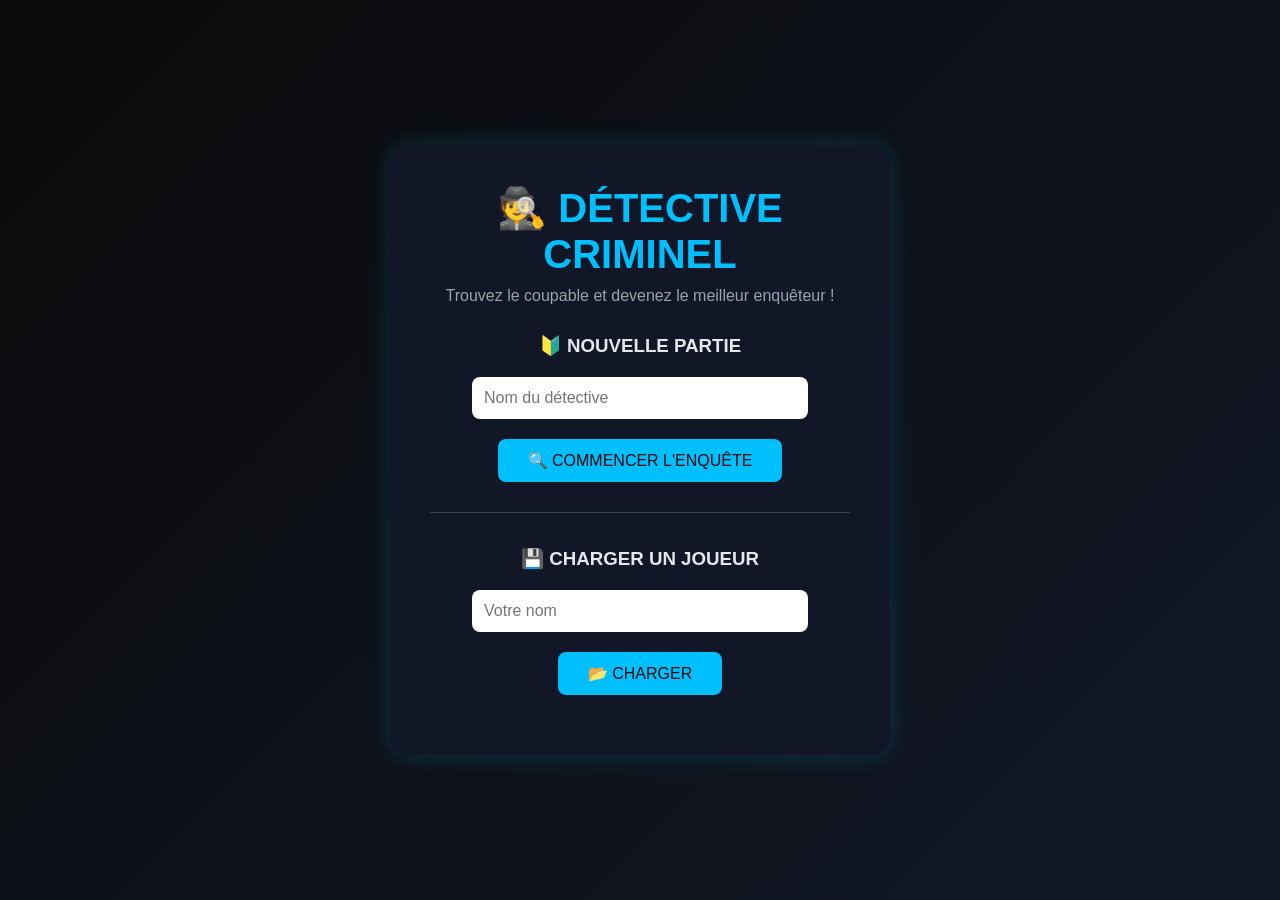
<file: target/detective-game/WEB-INF/views/index.html>
<!DOCTYPE html>
<html xmlns:th="http://www.thymeleaf.org">
<head>
    <meta charset="UTF-8">
    <title>Détective Criminel</title>

    <style>
        /* RESET */
        * {
            margin: 0;
            padding: 0;
            box-sizing: border-box;
        }

        body {
            font-family: Arial, sans-serif;
            background: linear-gradient(135deg, #0A0A0A, #111827);
            color: #E5E7EB;
            min-height: 100vh;
            display: flex;
            justify-content: center;
            align-items: center;
        }

        /* CONTAINER */
        .container {
            max-width: 500px;
            width: 90%;
            padding: 40px;
            background: rgba(17, 24, 39, 0.95);
            border-radius: 20px;
            box-shadow: 0 0 25px rgba(0,191,255,0.2);
            text-align: center;
        }

        h1 {
            color: #00BFFF;
            font-size: 2.5em;
            margin-bottom: 10px;
        }

        h3 {
            color: #E5E7EB;
            margin: 15px 0 10px;
        }

        .subtitle {
            margin-bottom: 30px;
            color: #9CA3AF;
        }

        .section {
            border-top: 1px solid #374151;
            margin-top: 20px;
            padding-top: 20px;
        }

        /* INPUT */
        input {
            width: 80%;
            padding: 12px;
            margin: 10px 0;
            border: none;
            border-radius: 8px;
            font-size: 16px;
            color: #0A0A0A;
        }

        /* BOUTONS */
        button {
            background: #00BFFF;
            color: #0A0A0A;
            padding: 12px 30px;
            font-size: 16px;
            border: none;
            border-radius: 8px;
            cursor: pointer;
            margin: 10px;
            transition: all 0.2s;
        }

        button:hover {
            background: #38D9FF;
            transform: scale(1.03);
        }

        /* ERREUR */
        .error {
            color: #FF2E63;
            margin-top: 10px;
        }
    </style>
</head>
<body>
    <div class="container">
        <h1>🕵️ DÉTECTIVE CRIMINEL</h1>
        <div class="subtitle">Trouvez le coupable et devenez le meilleur enquêteur !</div>
        
        <form th:action="@{/creer-joueur}" method="post">
            <h3>🔰 NOUVELLE PARTIE</h3>
            <input type="text" name="username" placeholder="Nom du détective" required>
            <br>
            <button type="submit">🔍 COMMENCER L'ENQUÊTE</button>
        </form>
        
        <div class="section">
            <form th:action="@{/charger-joueur}" method="get">
                <h3>💾 CHARGER UN JOUEUR</h3>
                <input type="text" name="username" placeholder="Votre nom">
                <br>
                <button type="submit">📂 CHARGER</button>
            </form>
        </div>
        
        <div th:if="${erreur}" class="error" th:text="${erreur}"></div>
    </div>
</body>
</html>
</file>
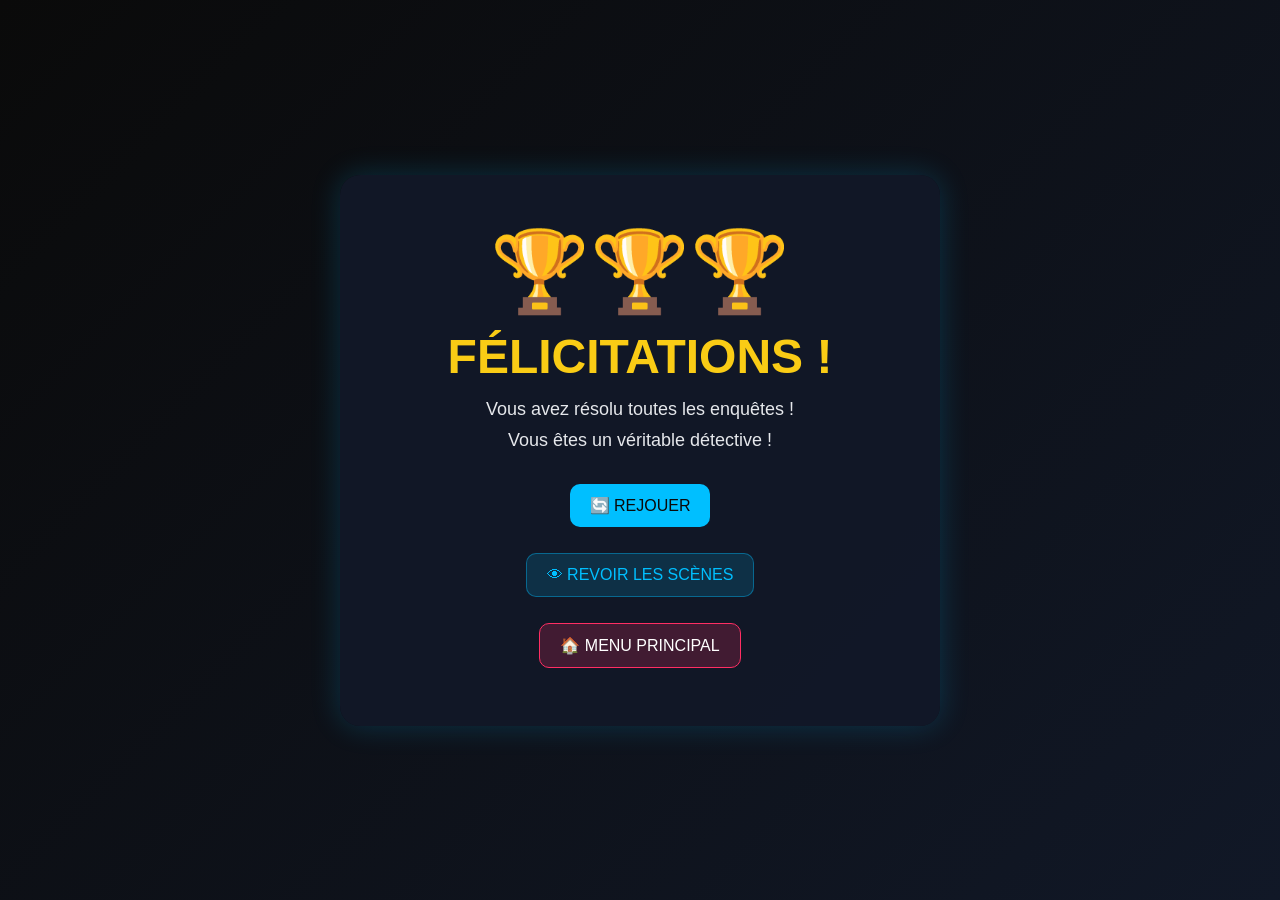
<file: target/detective-game/WEB-INF/views/fin.html>
<!DOCTYPE html>
<html xmlns:th="http://www.thymeleaf.org">
<head>
    <meta charset="UTF-8">
    <title>Félicitations !</title>
    <style>
        /* RESET */
        * {
            margin: 0;
            padding: 0;
            box-sizing: border-box;
        }

        body {
            font-family: Arial, sans-serif;
            background: linear-gradient(135deg, #0A0A0A, #111827);
            color: #E5E7EB;
            min-height: 100vh;
            display: flex;
            justify-content: center;
            align-items: center;
        }

        /* CONTAINER */
        .fin-container {
            max-width: 600px;
            width: 90%;
            padding: 50px;
            background: rgba(17, 24, 39, 0.95);
            border-radius: 20px;
            text-align: center;
            box-shadow: 0 0 30px rgba(0,191,255,0.2);
            animation: fadeIn 0.8s ease;
        }

        @keyframes fadeIn {
            from { opacity: 0; transform: scale(0.9); }
            to { opacity: 1; transform: scale(1); }
        }

        /* TROPHÉE */
        .trophy {
            font-size: 5em;
            margin-bottom: 10px;
            animation: glow 1.5s infinite alternate;
        }

        @keyframes glow {
            from { text-shadow: 0 0 10px #FACC15; }
            to   { text-shadow: 0 0 25px #FACC15, 0 0 40px #00BFFF; }
        }

        h1 {
            color: #FACC15;
            font-size: 3em;
            margin-bottom: 15px;
        }

        p {
            margin: 10px 0;
            color: #E5E7EB;
            font-size: 18px;
        }

        /* SCORE */
        .score-final {
            font-size: 2em;
            margin: 20px 0;
            color: #00BFFF;
            font-weight: bold;
        }

        /* BOUTONS */
        button {
            border: none;
            border-radius: 10px;
            padding: 12px 20px;
            font-size: 16px;
            cursor: pointer;
            margin: 8px;
            transition: all 0.2s;
        }

        button:hover {
            transform: scale(1.05);
        }

        /* REJOUER */
        .fin-btns a:nth-child(1) button {
            background: #00BFFF;
            color: #0A0A0A;
        }

        .fin-btns a:nth-child(1) button:hover {
            background: #38D9FF;
        }

        /* REVOIR SCÈNES */
        .nav-btn {
            background: rgba(0,191,255,0.15);
            color: #00BFFF;
            border: 1px solid rgba(0,191,255,0.4);
        }

        .nav-btn:hover {
            background: rgba(0,191,255,0.3);
        }

        /* MENU PRINCIPAL */
        .quit-btn {
            background: rgba(255,46,99,0.2);
            color: white;
            border: 1px solid #FF2E63;
        }

        .quit-btn:hover {
            background: rgba(255,46,99,0.5);
        }

        /* LAYOUT BUTTONS */
        .fin-btns {
            display: flex;
            flex-direction: column;
            gap: 10px;
            margin-top: 25px;
            align-items: center;
        }

    </style>
</head>
<body class="fin-body">
    <div class="fin-container">
        <div class="trophy">🏆🏆🏆</div>
        <h1>FÉLICITATIONS !</h1>
        <p>Vous avez résolu toutes les enquêtes !</p>
        <p>Vous êtes un véritable détective !</p>
        <div class="score-final" th:text="'Score final : ' + ${player.totalScore}"></div>

        <div class="fin-btns">
            <!-- Rejouer -->
            <a th:href="@{/rejouer}">
                <button type="button">🔄 REJOUER</button>
            </a>
            <!-- Revoir les scènes -->
            <a th:href="@{/voir-scene/1}">
                <button type="button" class="nav-btn">👁 REVOIR LES SCÈNES</button>
            </a>
            <!-- Menu principal -->
            <a th:href="@{/quitter}">
                <button type="button" class="quit-btn">🏠 MENU PRINCIPAL</button>
            </a>
        </div>
    </div>
</body>
</html>
</file>
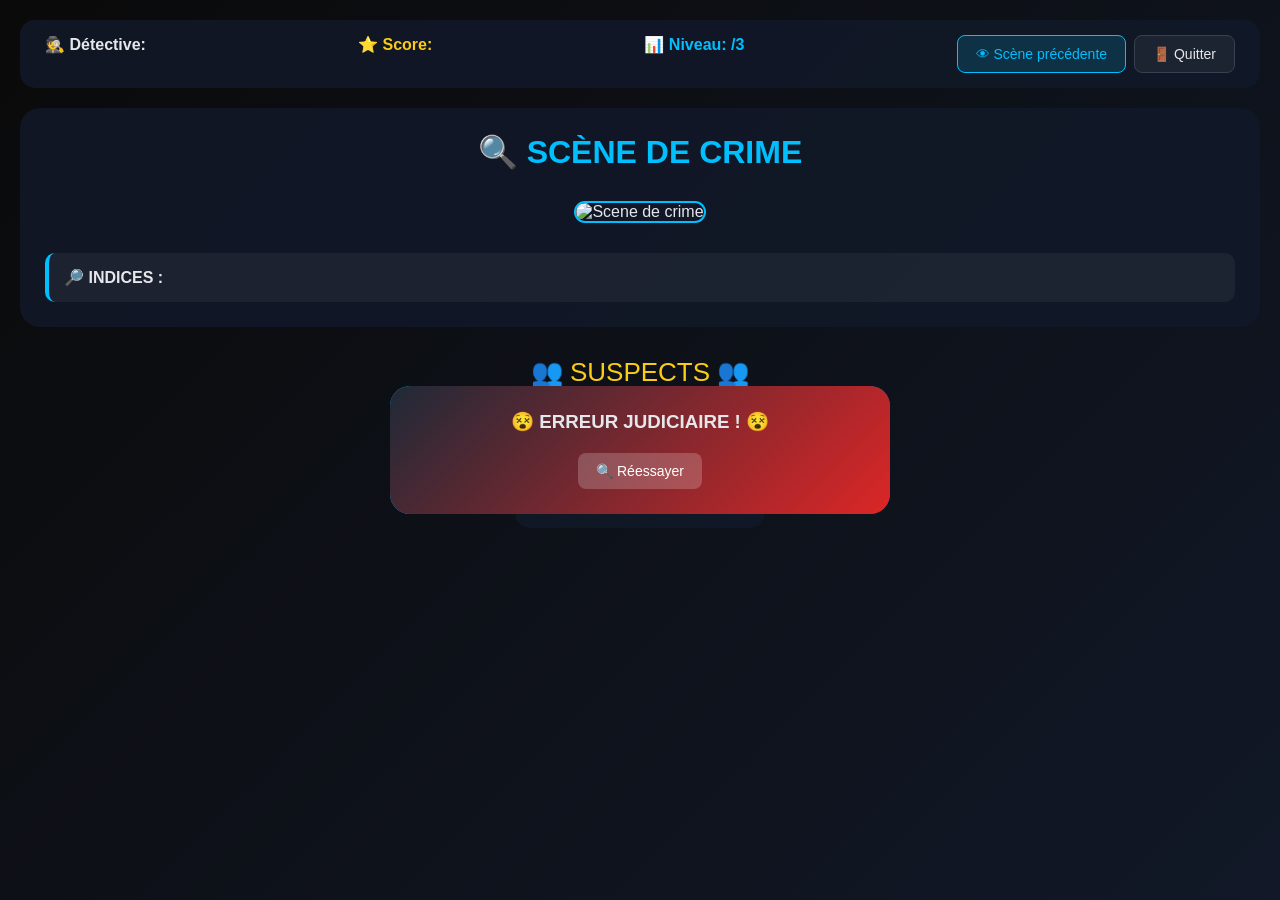
<file: target/detective-game/WEB-INF/views/game.html>
<!DOCTYPE html>
<html xmlns:th="http://www.thymeleaf.org">
<head>
    <meta charset="UTF-8">
    <title th:text="'🔍 Enquête - Niveau ' + ${level}">Enquête</title>
    <style>
        /* =============================
           BASE
        ============================= */
        * {
            margin: 0;
            padding: 0;
            box-sizing: border-box;
        }

        body.game-body {
            font-family: Arial, sans-serif;
            background: linear-gradient(135deg, #0A0A0A, #111827);
            color: #E5E7EB;
            min-height: 100vh;
            padding: 20px;
        }

        .game-container {
            max-width: 1300px;
            margin: auto;
        }

        /* =============================
           HEADER
        ============================= */
        .header {
            display: flex;
            justify-content: space-between;
            flex-wrap: wrap;
            gap: 10px;
            background: rgba(17, 24, 39, 0.9);
            padding: 15px 25px;
            border-radius: 15px;
            margin-bottom: 20px;
            font-weight: bold;
        }

        .score { color: #FACC15; }
        .level { color: #00BFFF; }

        .header-btns {
            display: flex;
            gap: 8px;
        }

        /* =============================
           BOUTONS NAV
        ============================= */
        button {
            border: none;
            padding: 10px 18px;
            border-radius: 8px;
            cursor: pointer;
            font-size: 14px;
            transition: 0.2s;
        }

        .nav-btn {
            background: rgba(0,191,255,0.15);
            color: #00BFFF;
            border: 1px solid #00BFFF;
        }

        .nav-btn:hover {
            background: rgba(0,191,255,0.3);
        }

        .quit-btn {
            background: rgba(255,255,255,0.05);
            color: #E5E7EB;
            border: 1px solid #374151;
        }

        .quit-btn:hover {
            background: rgba(255,255,255,0.1);
        }

        /* =============================
           SCENE
        ============================= */
        .crime-scene {
            background: rgba(17, 24, 39, 0.9);
            padding: 25px;
            border-radius: 20px;
            text-align: center;
            margin-bottom: 20px;
        }

        .crime-scene h1 {
            color: #00BFFF;
            margin-bottom: 15px;
        }

        .crime-image {
            max-width: 100%;
            max-height: 350px;
            border-radius: 15px;
            border: 2px solid #00BFFF;
            margin: 15px 0;
        }

        .description {
            font-size: 17px;
            margin: 15px 0;
            color: #D1D5DB;
        }

        .clues {
            background: rgba(255,255,255,0.05);
            padding: 15px;
            border-left: 4px solid #00BFFF;
            border-radius: 10px;
            text-align: left;
        }

        /* =============================
           SUSPECTS
        ============================= */
        .suspects-title {
            text-align: center;
            font-size: 26px;
            margin: 30px 0 20px;
            color: #FACC15;
        }

        .suspects {
            display: flex;
            flex-wrap: wrap;
            justify-content: center;
            gap: 25px;
        }

        .suspect-card {
            background: rgba(17, 24, 39, 0.9);
            padding: 20px;
            border-radius: 15px;
            width: 250px;
            text-align: center;
            transition: 0.3s;
            border: 1px solid transparent;
        }

        .suspect-card:hover {
            transform: translateY(-5px);
            border: 1px solid #00BFFF;
        }

        .suspect-image {
            width: 170px;
            height: 170px;
            border-radius: 50%;
            object-fit: cover;
            border: 2px solid #00BFFF;
        }

        .suspect-card h3 {
            margin-top: 10px;
        }

        .suspect-card p {
            font-size: 14px;
            color: #9CA3AF;
            margin: 10px 0;
        }

        .accuse-btn {
            background: #00BFFF;
            color: #0A0A0A;
            width: 100%;
            margin-top: 10px;
        }

        .accuse-btn:hover {
            background: #38D9FF;
        }

        /* =============================
           POPUPS
        ============================= */
        .feedback-panel {
            position: fixed;
            top: 50%;
            left: 50%;
            transform: translate(-50%, -50%);
            max-width: 500px;
            width: 90%;
        }

        .feedback-success,
        .feedback-error {
            padding: 25px;
            border-radius: 20px;
            text-align: center;
        }

        .feedback-success {
            background: linear-gradient(135deg, #00BFFF, #1E40AF);
        }

        .feedback-error {
            background: linear-gradient(135deg, #1F2937, #DC2626);
        }

        .feedback-success h3,
        .feedback-error h3 {
            margin-bottom: 10px;
        }

        .close-feedback,
        .next-level-btn {
            margin-top: 10px;
            padding: 10px 18px;
            border-radius: 8px;
        }

        .close-feedback {
            background: rgba(255,255,255,0.2);
            color: white;
        }

        .next-level-btn {
            background: #FACC15;
            color: #0A0A0A;
        }

        .next-level-btn:hover {
            background: #FFD84D;
        }

    </style>
</head>

<body class="game-body">
    <div class="game-container">

        <!-- En-tête -->
        <div class="header">
            <div>🕵️ Détective: <span th:text="${player.username}"></span></div>
            <div class="score">⭐ Score: <span th:text="${player.totalScore}"></span></div>
            <div class="level">📊 Niveau: <span th:text="${level}"></span>/3</div>
            <div class="header-btns">
                <!-- Revoir scène précédente -->
                <a th:if="${level > 1}" th:href="@{/voir-scene/{n}(n=${level - 1})}">
                    <button type="button" class="nav-btn">👁 Scène précédente</button>
                </a>
                <!-- Quitter -->
                <a th:href="@{/quitter}">
                    <button type="button" class="quit-btn">🚪 Quitter</button>
                </a>
            </div>
        </div>

        <!-- Scène de crime -->
        <div class="crime-scene">
            <h1>🔍 SCÈNE DE CRIME</h1>
            <img class="crime-image"
                 th:src="@{'/assets/images/crimes/' + ${scene.imagePath}}"
                 alt="Scene de crime"
                 onerror="this.src='https://via.placeholder.com/600x350?text=SCENE+DE+CRIME'">
            <div class="description" th:text="${scene.description}"></div>
            <div class="clues">
                <strong>🔎 INDICES :</strong><br>
                <span th:text="${scene.clues}"></span>
            </div>
        </div>

        <!-- Suspects -->
        <div class="suspects-title">👥 SUSPECTS 👥</div>
        <div class="suspects">
            <div th:each="suspect : ${suspects}" class="suspect-card">
                <img class="suspect-image"
                     th:src="@{'/assets/images/suspects/' + ${suspect.imagePath}}"
                     alt="Suspect"
                     onerror="this.src='https://via.placeholder.com/180?text=Suspect'">
                <h3 th:text="${suspect.name}"></h3>
                <p th:text="${suspect.description}"></p>
                <form th:action="@{/repondre}" method="post">
                    <input type="hidden" name="suspectId"    th:value="${suspect.id}">
                    <input type="hidden" name="crimeSceneId" th:value="${scene.id}">
                    <input type="hidden" name="level"        th:value="${level}">
                    <button type="submit" class="accuse-btn">🔍 ACCUSER</button>
                </form>
            </div>
        </div>

    </div>

    <!-- Popup bonne réponse -->
    <div th:if="${message}" class="feedback-panel">
        <div class="feedback-success">
            <h3>🎉 JUSTICIER ! 🎉</h3>
            <p th:text="${message}"></p>
            <div>
                <button class="close-feedback"
                        onclick="this.closest('.feedback-panel').style.display='none'">
                    🔍 Continuer
                </button>
                <a th:if="${nextLevel}" th:href="@{/niveau/{n}(n=${nextLevel})}">
                    <button type="button" class="next-level-btn">🚀 NIVEAU SUIVANT</button>
                </a>
            </div>
        </div>
    </div>

    <!-- Popup mauvaise réponse -->
    <div th:if="${erreur}" class="feedback-panel">
        <div class="feedback-error">
            <h3>😵 ERREUR JUDICIAIRE ! 😵</h3>
            <p th:text="${erreur}"></p>
            <button class="close-feedback"
                    onclick="this.closest('.feedback-panel').style.display='none'">
                🔍 Réessayer
            </button>
        </div>
    </div>

    <script th:src="@{/assets/js/game.js}"></script>
</body>
</html>
</file>
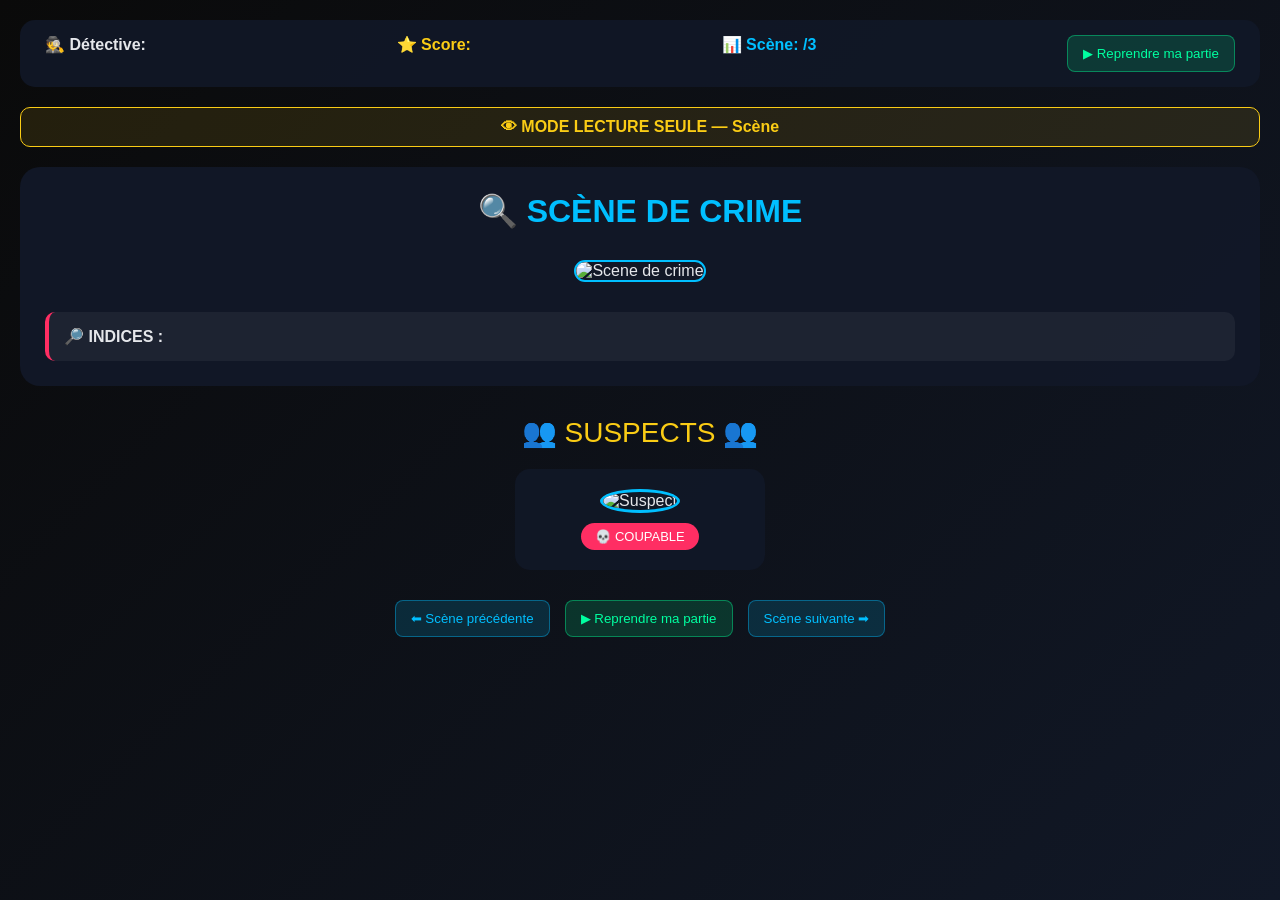
<file: target/detective-game/WEB-INF/views/scene-readonly.html>
<!DOCTYPE html>
<html xmlns:th="http://www.thymeleaf.org">
<head>
    <meta charset="UTF-8">
    <title th:text="'👁 Scène ' + ${level} + ' - Lecture seule'">Scène</title>

    <style>
        /* RESET */
        * {
            margin: 0;
            padding: 0;
            box-sizing: border-box;
        }

        body {
            font-family: Arial, sans-serif;
            background: linear-gradient(135deg, #0A0A0A, #111827);
            color: #E5E7EB;
            min-height: 100vh;
        }

        .game-container {
            max-width: 1300px;
            margin: auto;
            padding: 20px;
        }

        /* HEADER */
        .header {
            display: flex;
            justify-content: space-between;
            flex-wrap: wrap;
            gap: 10px;
            background: rgba(17, 24, 39, 0.9);
            padding: 15px 25px;
            border-radius: 15px;
            margin-bottom: 20px;
            font-weight: bold;
        }

        .score { color: #FACC15; }
        .level { color: #00BFFF; }

        /* BOUTONS */
        button {
            border: none;
            border-radius: 8px;
            cursor: pointer;
            padding: 10px 15px;
            transition: all 0.2s;
        }

        .nav-btn {
            background: rgba(0,191,255,0.15);
            color: #00BFFF;
            border: 1px solid rgba(0,191,255,0.4);
        }

        .nav-btn:hover {
            background: rgba(0,191,255,0.3);
        }

        .back-btn {
            background: rgba(0,255,150,0.15);
            color: #00FFA0;
            border: 1px solid rgba(0,255,150,0.4);
        }

        .back-btn:hover {
            background: rgba(0,255,150,0.3);
        }

        /* BADGE */
        .readonly-badge {
            text-align: center;
            background: rgba(250, 204, 21, 0.1);
            border: 1px solid #FACC15;
            color: #FACC15;
            padding: 10px;
            border-radius: 10px;
            margin-bottom: 20px;
            font-weight: bold;
        }

        /* CRIME SCENE */
        .crime-scene {
            background: rgba(17, 24, 39, 0.95);
            padding: 25px;
            border-radius: 20px;
            margin-bottom: 20px;
            text-align: center;
        }

        .crime-scene h1 {
            color: #00BFFF;
            margin-bottom: 15px;
        }

        .crime-image {
            max-width: 100%;
            max-height: 350px;
            border-radius: 15px;
            margin: 15px 0;
            border: 2px solid #00BFFF;
        }

        .description {
            font-size: 18px;
            margin: 15px 0;
        }

        .clues {
            background: rgba(255,255,255,0.05);
            padding: 15px;
            border-radius: 10px;
            margin-top: 15px;
            border-left: 4px solid #FF2E63;
            text-align: left;
        }

        /* SUSPECTS */
        .suspects-title {
            text-align: center;
            margin: 30px 0 20px;
            font-size: 28px;
            color: #FACC15;
        }

        .suspects {
            display: flex;
            justify-content: center;
            flex-wrap: wrap;
            gap: 25px;
        }

        .suspect-card {
            background: rgba(17, 24, 39, 0.9);
            border-radius: 15px;
            padding: 20px;
            text-align: center;
            width: 250px;
            transition: all 0.3s;
        }

        .suspect-card:hover {
            transform: translateY(-5px);
            background: #1F2937;
        }

        .suspect-image {
            width: 180px;
            height: 180px;
            border-radius: 50%;
            object-fit: cover;
            border: 3px solid #00BFFF;
        }

        /* BADGE COUPABLE */
        .guilty-badge {
            background: #FF2E63;
            color: white;
            padding: 6px 14px;
            border-radius: 20px;
            font-size: 13px;
            margin-top: 10px;
            display: inline-block;
        }

        /* NAVIGATION SCENES */
        .scene-nav {
            display: flex;
            justify-content: center;
            gap: 15px;
            margin: 30px 0;
            flex-wrap: wrap;
        }

    </style>
</head>
<body class="game-body">
    <div class="game-container">

        <!-- En-tête -->
        <div class="header">
            <div>🕵️ Détective: <span th:text="${player.username}"></span></div>
            <div class="score">⭐ Score: <span th:text="${player.totalScore}"></span></div>
            <div class="level">📊 Scène: <span th:text="${level}"></span>/3</div>
            <div>
                <a th:href="@{/niveau/{n}(n=${player.currentLevel})}">
                    <button type="button" class="back-btn">▶ Reprendre ma partie</button>
                </a>
            </div>
        </div>

        <!-- Badge lecture seule -->
        <div class="readonly-badge">👁 MODE LECTURE SEULE — Scène <span th:text="${level}"></span></div>

        <!-- Scène de crime -->
        <div class="crime-scene">
            <h1>🔍 SCÈNE DE CRIME</h1>
            <img class="crime-image"
                 th:src="@{'/assets/images/crimes/' + ${scene.imagePath}}"
                 alt="Scene de crime"
                 onerror="this.src='https://via.placeholder.com/600x350?text=SCENE+DE+CRIME'">
            <div class="description" th:text="${scene.description}"></div>
            <div class="clues">
                <strong>🔎 INDICES :</strong><br>
                <span th:text="${scene.clues}"></span>
            </div>
        </div>

        <!-- Suspects en lecture seule -->
        <div class="suspects-title">👥 SUSPECTS 👥</div>
        <div class="suspects">
            <div th:each="suspect : ${suspects}" class="suspect-card">
                <img class="suspect-image"
                     th:src="@{'/assets/images/suspects/' + ${suspect.imagePath}}"
                     alt="Suspect"
                     onerror="this.src='https://via.placeholder.com/180?text=Suspect'">
                <h3 th:text="${suspect.name}"></h3>
                <p th:text="${suspect.description}"></p>
                <!-- Pas de bouton accuser -->
                <div th:if="${suspect.guilty}" class="guilty-badge">💀 COUPABLE</div>
            </div>
        </div>

        <!-- Navigation entre scènes -->
        <div class="scene-nav">
            <a th:if="${level > 1}" th:href="@{/voir-scene/{n}(n=${level - 1})}">
                <button type="button" class="nav-btn">⬅ Scène précédente</button>
            </a>
            <a th:href="@{/niveau/{n}(n=${player.currentLevel})}">
                <button type="button" class="back-btn">▶ Reprendre ma partie</button>
            </a>
            <a th:if="${level < player.currentLevel - 1}" th:href="@{/voir-scene/{n}(n=${level + 1})}">
                <button type="button" class="nav-btn">Scène suivante ➡</button>
            </a>
        </div>

    </div>
</body>
</html>
</file>
